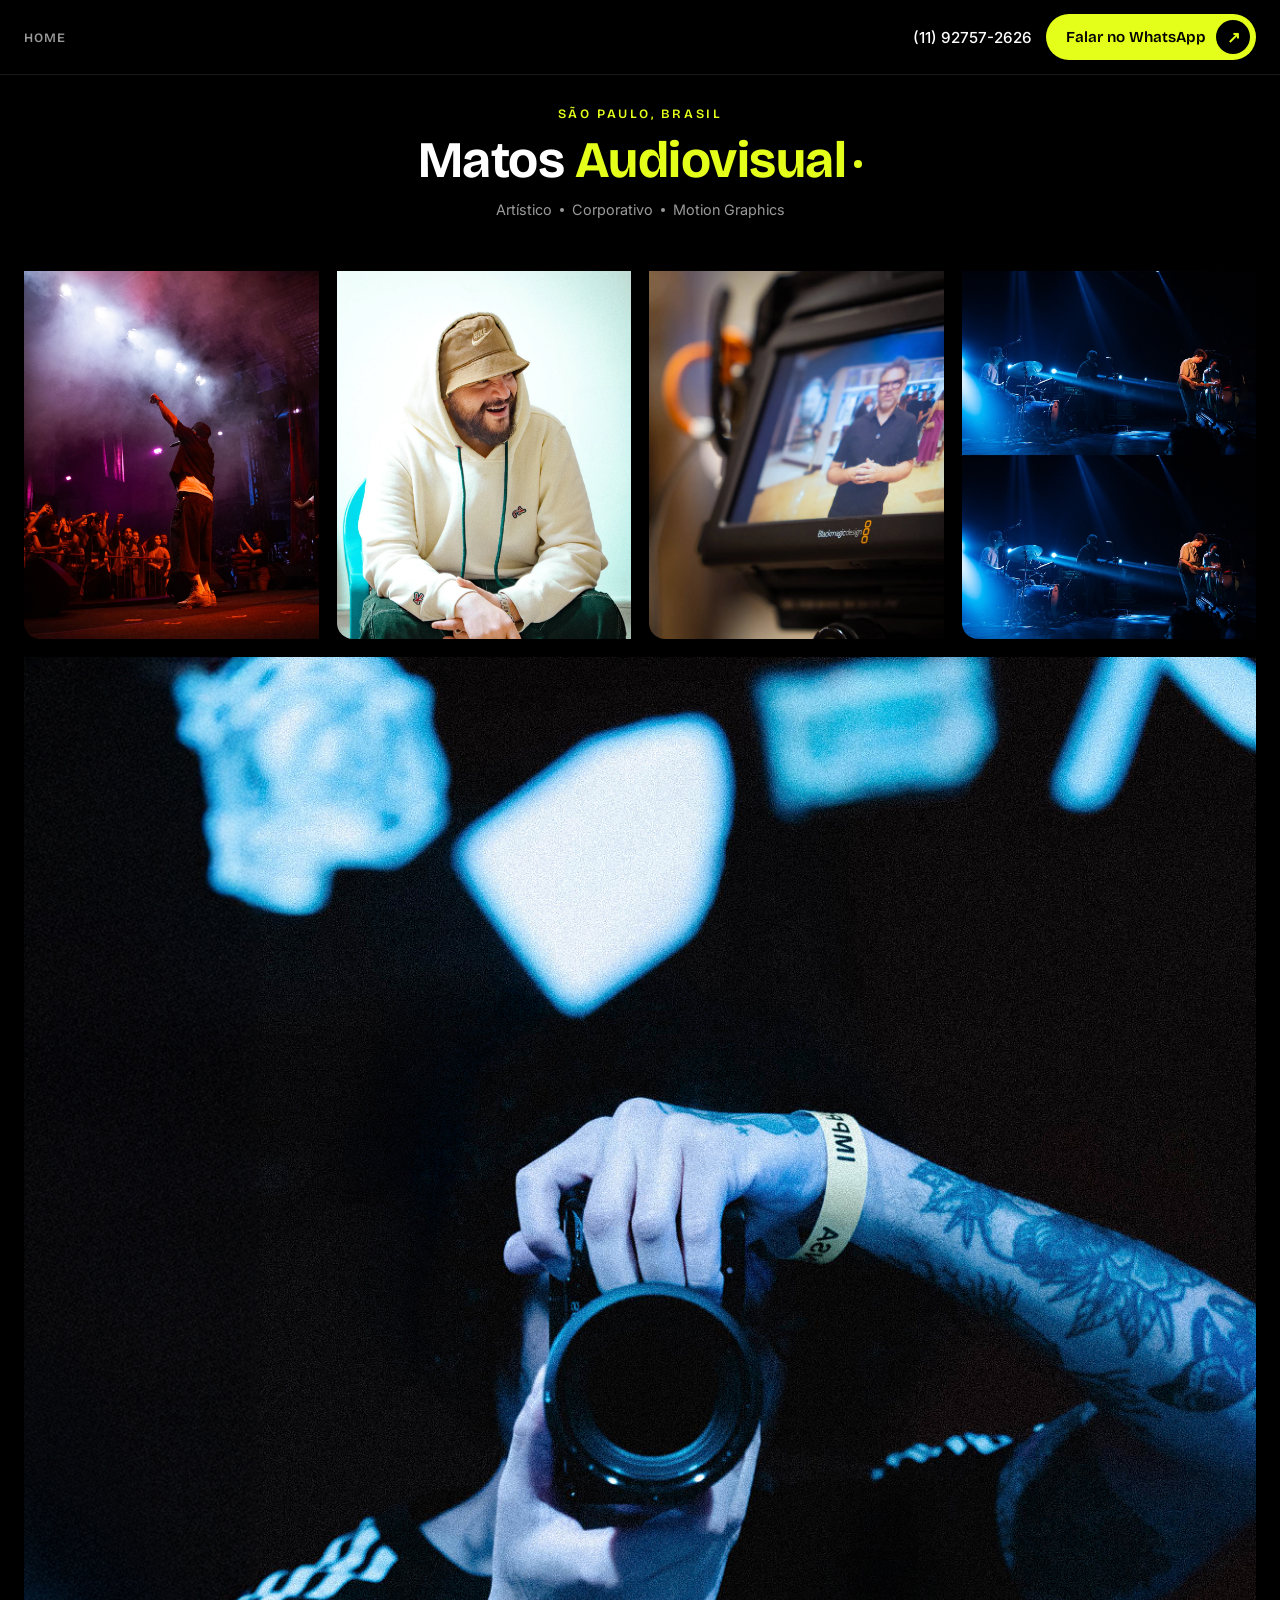
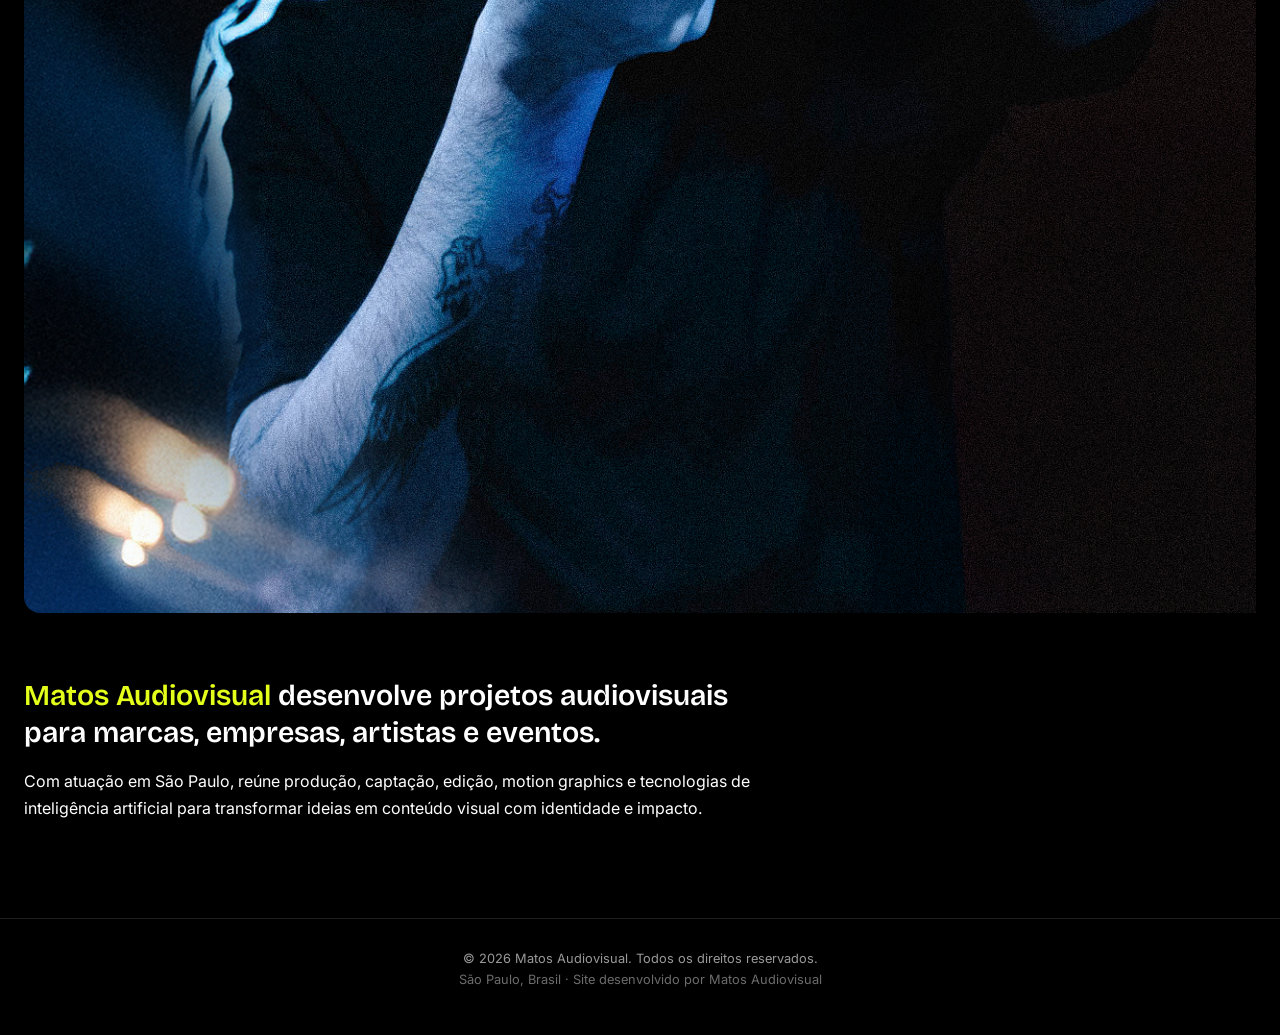
<file: index.html>
<!DOCTYPE html>
<html lang="pt-BR">
<head>
<meta charset="UTF-8">
<meta name="viewport" content="width=device-width, initial-scale=1.0">
<title>Matos Audiovisual — Portfólio</title>
<link rel="preconnect" href="https://fonts.googleapis.com">
<link rel="preconnect" href="https://fonts.gstatic.com" crossorigin>
<link href="https://fonts.googleapis.com/css2?family=Bricolage+Grotesque:opsz,wght@12..96,400;12..96,500;12..96,600;12..96,700&family=Inter:wght@300;400;500;600&display=swap" rel="stylesheet">
<link rel="stylesheet" href="style.css">
<link rel="stylesheet" href="artistico.css">
<link rel="stylesheet" href="home.css">
</head>
<body>

  <header class="hero">
    <p class="eyebrow">São Paulo, Brasil</p>
    <h1 class="logo">Matos <span class="accent-pink">Audiovisual</span><span class="pulse-dot"></span></h1>
    <p class="tagline">
      <a href="artistico.html" class="tagline-link">Artístico</a> <span class="dot"></span>
      <a href="corporativo.html" class="tagline-link">Corporativo</a> <span class="dot"></span>
      <a href="motion.html" class="tagline-link">Motion Graphics</a>
    </p>
  </header>

  <main>
    <!-- 4 cards lado a lado (2x2 no celular) — montados pelo home.js -->
    <section class="home-cards" id="homeCards"></section>

    <!-- Foto de destaque fixa: salve em imagens/home/destaque.jpg
         (também aceita .jpeg, .png ou .webp). Se não existir, a seção some. -->
    <section class="home-featured" hidden>
      <img alt="">
    </section>

    <!-- Quem sou: edite o texto aqui -->
    <section class="about">
      <p class="about-lead"><span class="about-hl">Matos Audiovisual</span> desenvolve projetos audiovisuais para marcas, empresas, artistas e eventos.</p>
      <p class="about-body">Com atuação em São Paulo, reúne produção, captação, edição, motion graphics e tecnologias de inteligência artificial para transformar ideias em conteúdo visual com identidade e impacto.</p>
    </section>
  </main>

  <script src="artists-data.js"></script>
  <script src="slideshow.js"></script>
  <script src="home.js"></script>
  <script src="site.js"></script>
</body>
</html>
</file>
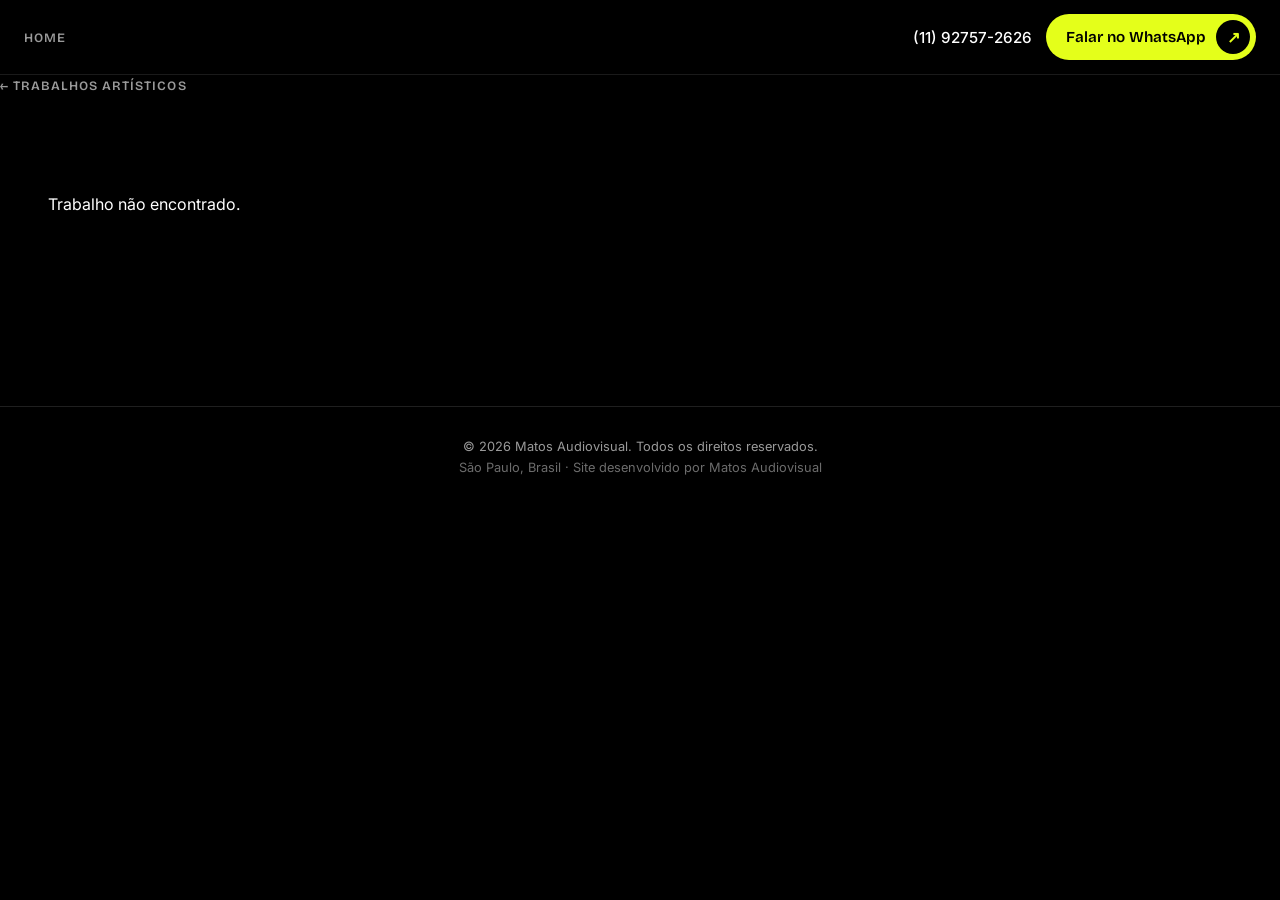
<file: artista.html>
<!DOCTYPE html>
<html lang="pt-BR">
<head>
<meta charset="UTF-8">
<meta name="viewport" content="width=device-width, initial-scale=1.0">
<title>Trabalho — Matos Audiovisual</title>
<link rel="preconnect" href="https://fonts.googleapis.com">
<link rel="preconnect" href="https://fonts.gstatic.com" crossorigin>
<link href="https://fonts.googleapis.com/css2?family=Bricolage+Grotesque:opsz,wght@12..96,400;12..96,500;12..96,600;12..96,700&family=Inter:wght@300;400;500;600&display=swap" rel="stylesheet">
<link rel="stylesheet" href="style.css">
<link rel="stylesheet" href="artista.css">
</head>
<body>

  <header class="page-header">
    <a href="artistico.html" class="motion-tag">&larr; Trabalhos Artísticos</a>
  </header>

  <main>
    <section class="artist-masonry" id="artistMasonry">
      <!-- fotos montadas automaticamente pelo artista.js -->
    </section>
  </main>

  <!-- LIGHTBOX com navegação -->
  <div class="lightbox" id="lightbox">
    <button class="lightbox-close" id="lightboxClose" aria-label="Fechar">&times;</button>
    <span class="lightbox-counter" id="lightboxCounter"></span>
    <button class="lightbox-nav lightbox-prev" id="lightboxPrev" aria-label="Foto anterior">&#8249;</button>
    <div class="lightbox-content" id="lightbox-content"></div>
    <button class="lightbox-nav lightbox-next" id="lightboxNext" aria-label="Próxima foto">&#8250;</button>
  </div>

  <script src="artists-data.js"></script>
  <script src="artista.js"></script>
  <script src="site.js"></script>
</body>
</html>
</file>
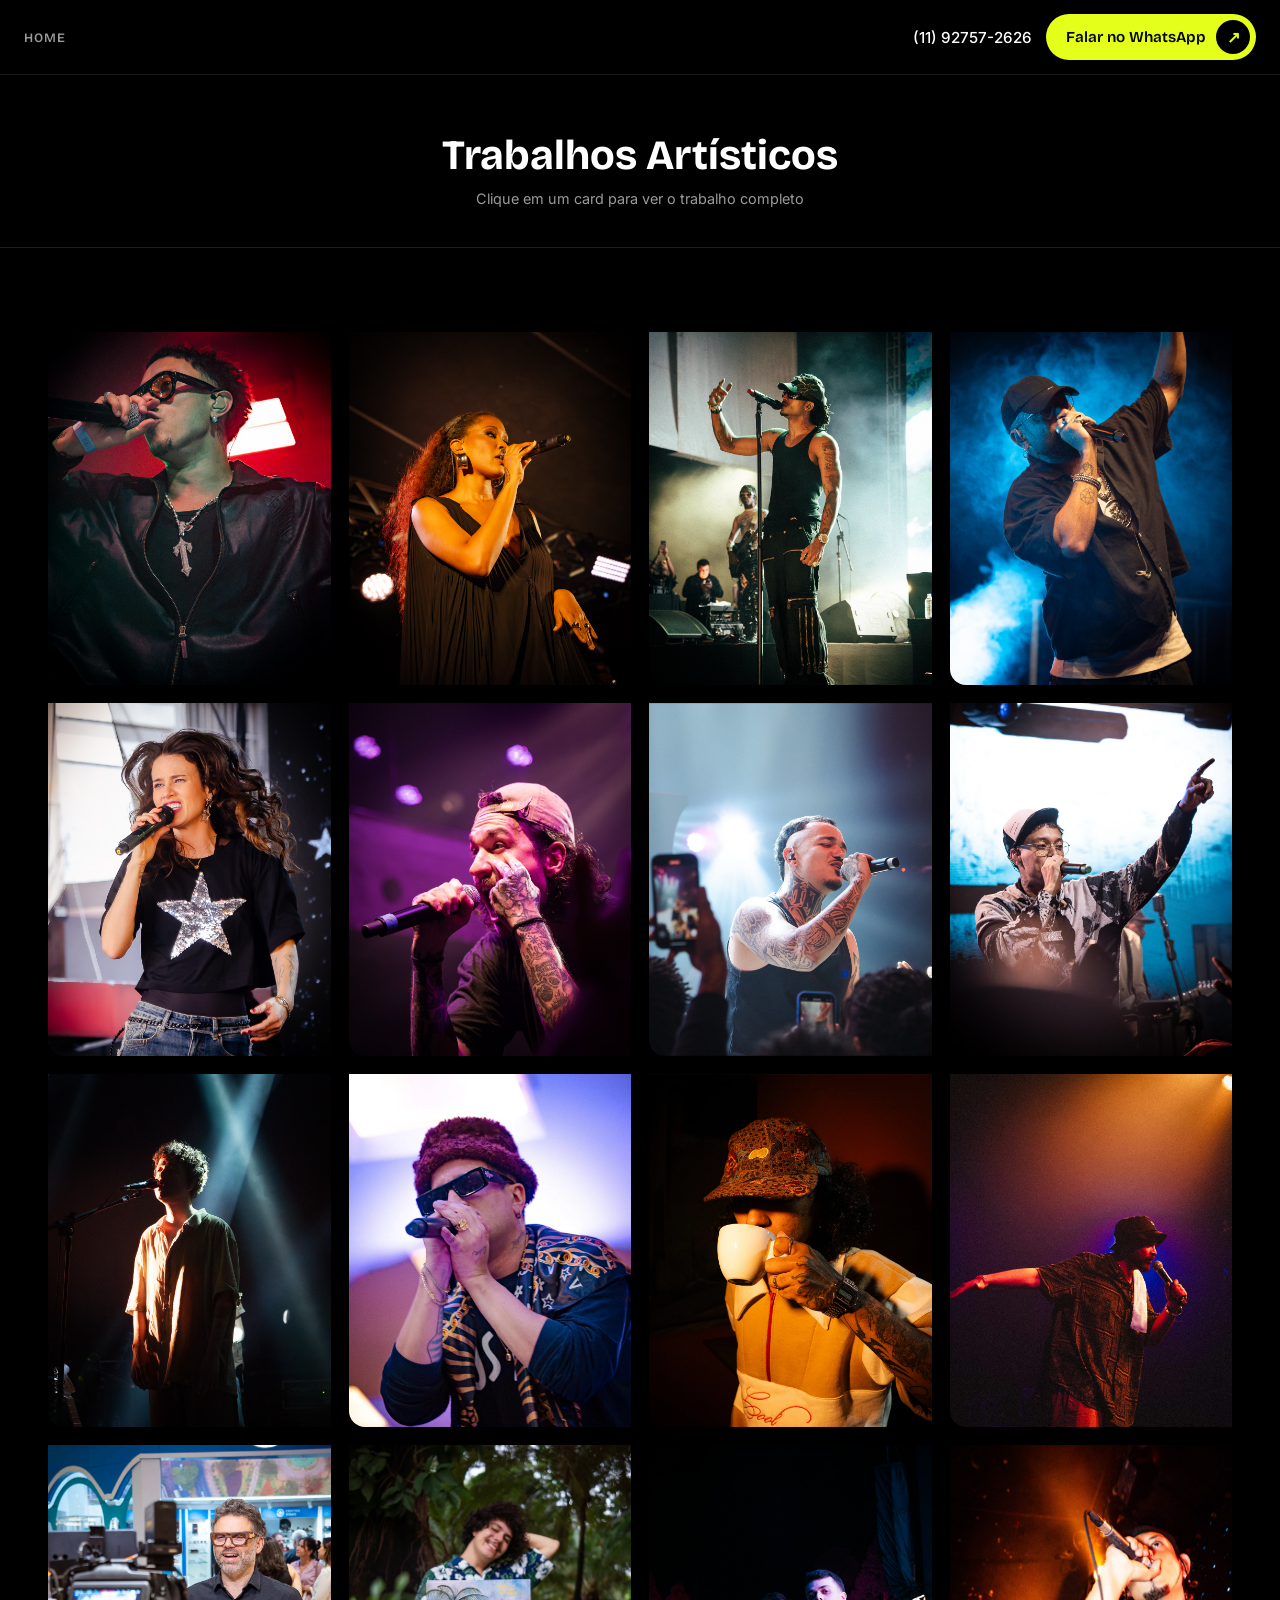
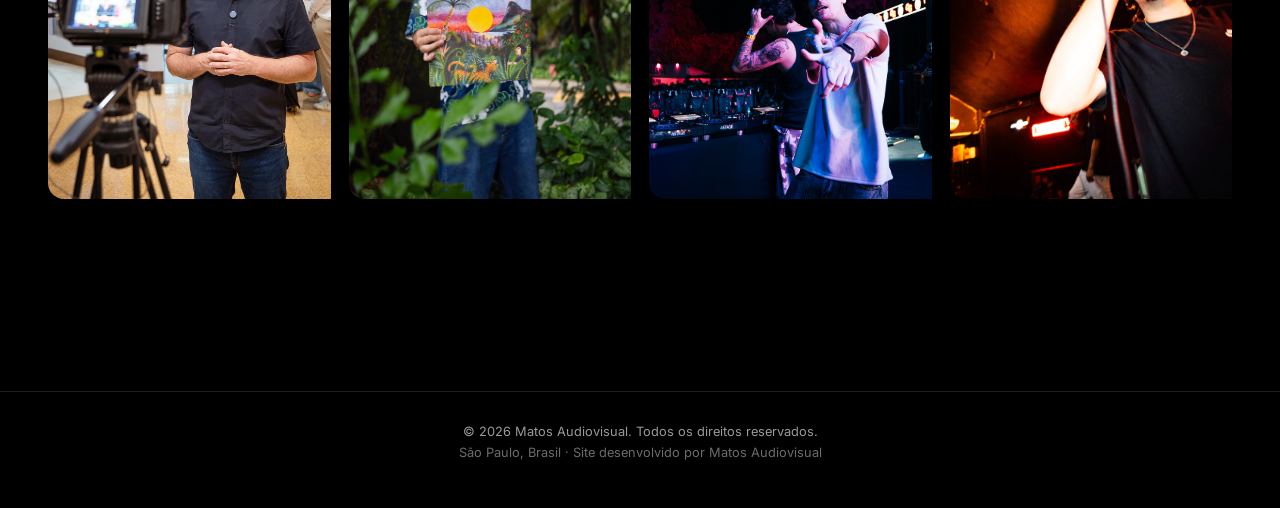
<file: artistico.html>
<!DOCTYPE html>
<html lang="pt-BR">
<head>
<meta charset="UTF-8">
<meta name="viewport" content="width=device-width, initial-scale=1.0">
<title>Trabalhos Artísticos — Matos Audiovisual</title>
<link rel="preconnect" href="https://fonts.googleapis.com">
<link rel="preconnect" href="https://fonts.gstatic.com" crossorigin>
<link href="https://fonts.googleapis.com/css2?family=Bricolage+Grotesque:opsz,wght@12..96,400;12..96,500;12..96,600;12..96,700&family=Inter:wght@300;400;500;600&display=swap" rel="stylesheet">
<link rel="stylesheet" href="style.css">
<link rel="stylesheet" href="artistico.css">
</head>
<body>

  <header class="page-header">
    <h1 class="page-title">Trabalhos Artísticos</h1>
    <p class="page-sub">Clique em um card para ver o trabalho completo</p>
  </header>

  <main>
    <section class="artist-grid" id="artistGrid">
      <!-- os cards são montados automaticamente pelo artistico.js -->
    </section>
  </main>

  <script src="artists-data.js"></script>
  <script src="slideshow.js"></script>
  <script src="artistico.js"></script>
  <script src="site.js"></script>
</body>
</html>
</file>
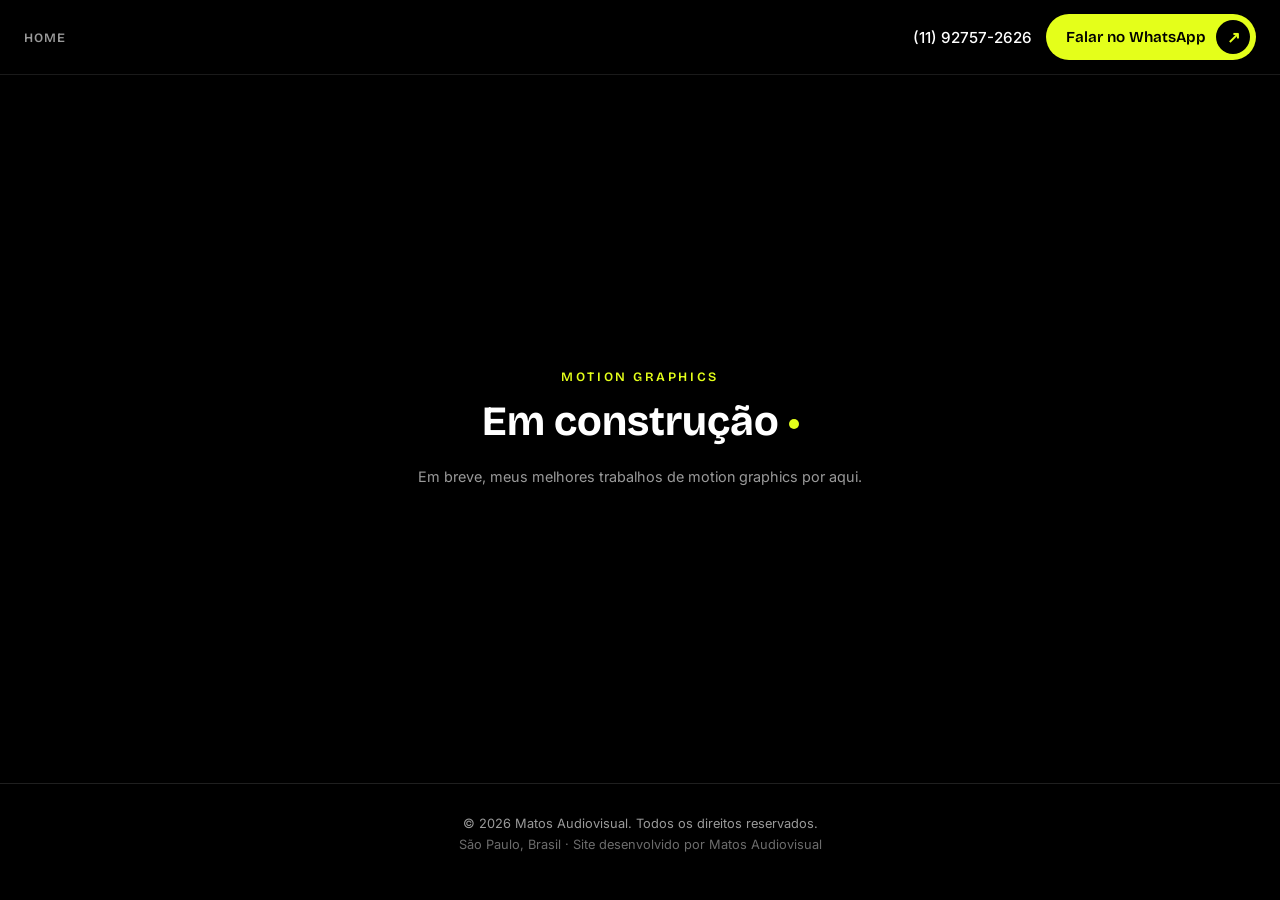
<file: motion.html>
<!DOCTYPE html>
<html lang="pt-BR">
<head>
<meta charset="UTF-8">
<meta name="viewport" content="width=device-width, initial-scale=1.0">
<title>Motion — Matos Audiovisual</title>
<link rel="preconnect" href="https://fonts.googleapis.com">
<link rel="preconnect" href="https://fonts.gstatic.com" crossorigin>
<link href="https://fonts.googleapis.com/css2?family=Bricolage+Grotesque:opsz,wght@12..96,400;12..96,500;12..96,600;12..96,700&family=Inter:wght@300;400;500;600&display=swap" rel="stylesheet">
<link rel="stylesheet" href="style.css">
<link rel="stylesheet" href="motion.css">
</head>
<body class="motion-page">


  <main class="motion-wrap">
    <p class="motion-eyebrow">Motion Graphics</p>

    <h1 class="motion-title">Em construção</h1>

    <p class="motion-sub">
      Em breve, meus melhores trabalhos de motion graphics por aqui.
    </p>
  </main>

  <script src="site.js"></script>
</body>
</html>
</file>
<file: style.css>
/* =========================================================
   MATOS AUDIOVISUAL — Portfólio
   Paleta: Mono Contrast — preto + branco + um único acento
   verde-limão fluorescente (cor de marca-texto). Sem gradientes.

   -> Pra trocar as cores, mexa só nas variáveis abaixo.
   ========================================================= */

:root {
  --bg: #000000;        /* preto puro de fundo */
  --surface: #141414;   /* fundo dos cards antes da imagem carregar */
  --accent: #E4FF1A;    /* único acento: verde-limão fluorescente (cor de marca-texto) */
  --text: #FFFFFF;      /* texto principal */
  --text-dim: #9A9A9A;  /* texto de apoio */
  --radius: 16px;
  --corner: 0 0 0 var(--radius); /* arredondado só no canto inferior esquerdo */
  --header-h: 74px;     /* altura do menu fixo (desktop) */
  --font-display: 'Bricolage Grotesque', sans-serif;
  --font-body: 'Inter', sans-serif;
}

* {
  box-sizing: border-box;
}

html {
  scroll-behavior: smooth;
}

body {
  margin: 0;
  padding-top: var(--header-h); /* espaço pro menu fixo */
  background: var(--bg);
  color: var(--text);
  font-family: var(--font-body);
  -webkit-font-smoothing: antialiased;
}

/* =========================================================
   RÉGUA TIPOGRÁFICA COMPARTILHADA
   Texto pequeno de contexto, um foco médio/claro, nada
   gigante gritando. Use essas classes em páginas novas.
   ========================================================= */

.eyebrow {
  font-family: var(--font-display);
  font-weight: 600;
  letter-spacing: 0.2em;
  text-transform: uppercase;
  font-size: 0.8rem;
  color: var(--accent);
  margin: 0;
}

.heading-md {
  font-family: var(--font-display);
  font-weight: 700;
  font-size: clamp(1.8rem, 5vw, 2.6rem);
  line-height: 1.15;
  color: var(--text);
  margin: 0;
  letter-spacing: -0.01em;
}

.text-sm {
  font-family: var(--font-body);
  font-weight: 400;
  font-size: 0.9rem;
  color: var(--text-dim);
  line-height: 1.6;
  margin: 0;
}

/* pequeno indicador "vivo" (bolinha que pisca discretamente) */
.pulse-dot {
  display: inline-block;
  width: 8px;
  height: 8px;
  margin-left: 8px;
  border-radius: 50%;
  background: var(--accent);
  vertical-align: middle;
  animation: neon-flicker 2.6s infinite;
}

@keyframes neon-flicker {
  0%, 19%, 21%, 23%, 54%, 56%, 100% { opacity: 1; }
  20%, 22%, 55% { opacity: 0.25; }
}

/* =========================================================
   MENU FIXO (injetado pelo site.js em todas as páginas)
   ========================================================= */

.site-header {
  position: fixed;
  top: 0;
  left: 0;
  right: 0;
  z-index: 900;
  display: flex;
  align-items: center;
  justify-content: space-between;
  gap: 16px;
  padding: 14px 24px;
  background: var(--bg);
  border-bottom: 1px solid rgba(255, 255, 255, 0.1);
}

/* WhatsApp: número visível/copiável + botão que abre a conversa */
.wa {
  display: flex;
  align-items: center;
  gap: 14px;
}

.wa-number {
  font-family: var(--font-body);
  font-weight: 500;
  font-size: 0.95rem;
  color: var(--text);
  white-space: nowrap;
  user-select: all;          /* um clique seleciona o número inteiro */
  -webkit-user-select: all;
  cursor: text;
}

.wa-btn {
  display: flex;
  align-items: center;
  gap: 10px;
  padding: 6px 6px 6px 20px;
  background: var(--accent);
  color: #000000;
  font-family: var(--font-display);
  font-weight: 600;
  font-size: 0.95rem;
  text-decoration: none;
  white-space: nowrap;
  border-radius: 999px;
  transition: opacity 0.2s ease;
}

.wa-btn:hover {
  opacity: 0.88;
}

.wa-label { white-space: nowrap; }

.wa-arrow {
  display: flex;
  align-items: center;
  justify-content: center;
  width: 34px;
  height: 34px;
  border-radius: 50%;
  background: #000000;
  color: var(--accent);
  font-size: 1rem;
}

/* =========================================================
   HERO / CABEÇALHO DA HOME
   ========================================================= */

.hero {
  padding: 32px 24px 24px;
  text-align: center;
  background: var(--bg);
}

.hero .eyebrow {
  display: block;
}

.logo {
  margin: 8px 0 0;
  font-family: var(--font-display);
  font-weight: 700;
  font-size: clamp(2rem, 5vw, 3.2rem);
  letter-spacing: -0.01em;
  color: var(--text);
}

.logo .accent-pink {
  color: var(--accent);
}

.tagline {
  margin: 10px 0 0;
  font-family: var(--font-body);
  font-weight: 400;
  font-size: 0.9rem;
  color: var(--text-dim);
  display: flex;
  align-items: center;
  justify-content: center;
  gap: 8px;
  flex-wrap: wrap;
}

.dot {
  display: inline-block;
  width: 4px;
  height: 4px;
  border-radius: 50%;
  background: var(--text-dim);
}

.tagline-link {
  color: var(--text-dim);
  text-decoration: none;
  border-bottom: 1px solid transparent;
  transition: color 0.2s ease, border-color 0.2s ease;
}

.tagline-link:hover {
  color: var(--text);
  border-color: var(--accent);
}

main {
  max-width: 1280px;
  margin: 0 auto;
  padding: 28px 24px 96px;
}

/* =========================================================
   LIGHTBOX (usado na página individual do artista)
   ========================================================= */

.lightbox {
  position: fixed;
  inset: 0;
  background: rgba(0, 0, 0, 0.96);
  display: none;
  align-items: center;
  justify-content: center;
  padding: 32px;
  z-index: 1000;
}

.lightbox.open {
  display: flex;
}

.lightbox-content {
  max-width: min(1100px, 92vw);
  max-height: 88vh;
}

.lightbox-content img,
.lightbox-content video {
  max-width: 100%;
  max-height: 88vh;
  border-radius: var(--corner);
  display: block;
}

.lightbox-close {
  position: absolute;
  top: 24px;
  right: 32px;
  background: none;
  border: none;
  color: var(--text);
  font-size: 2.5rem;
  line-height: 1;
  cursor: pointer;
  transition: color 0.2s ease;
}

.lightbox-close:hover {
  color: var(--accent);
}

/* ---------- TAG "VOLTAR" (link pequeno) ---------- */

.motion-tag {
  font-family: var(--font-display);
  font-weight: 600;
  font-size: 0.8rem;
  letter-spacing: 0.08em;
  text-transform: uppercase;
  color: var(--text);
  text-decoration: none;
  opacity: 0.6;
  transition: opacity 0.2s ease, color 0.2s ease;
}

.motion-tag:hover {
  opacity: 1;
  color: var(--accent);
}

/* ---------- RODAPÉ (injetado pelo site.js) ---------- */

.site-footer {
  text-align: center;
  padding: 32px 24px 48px;
  color: var(--text-dim);
  font-size: 0.8rem;
  border-top: 1px solid rgba(255, 255, 255, 0.12);
  background: var(--bg);
}

.site-footer p {
  margin: 0;
}

.site-footer .credit {
  margin-top: 6px;
  opacity: 0.7;
}

/* ---------- ACESSIBILIDADE / RESPONSIVO ---------- */

button:focus-visible,
a:focus-visible {
  outline: 2px solid var(--accent);
  outline-offset: 3px;
}

/* celular: menu numa linha só (Home + número + botão compacto) */
@media (max-width: 640px) {
  :root { --header-h: 68px; }

  .site-header { padding: 10px 16px; gap: 10px; }
  .wa { gap: 10px; }
  .wa-number { font-size: 0.85rem; }
  .wa-btn { padding: 4px; }
  .wa-label { display: none; }   /* fica só a setinha ↗ */
  .hero { padding: 24px 20px 20px; }
}

@media (prefers-reduced-motion: reduce) {
  * {
    transition: none !important;
    animation: none !important;
  }
}
</file>
<file: artistico.css>
/* =========================================================
   TRABALHOS ARTÍSTICOS — grid de cards por artista
   Usa as variáveis de cor/fonte do style.css.
   ========================================================= */

.page-header {
  padding: 56px 24px 40px;
  text-align: center;
  border-bottom: 1px solid rgba(255, 255, 255, 0.12);
}

.page-header .motion-tag {
  position: static;
  display: inline-block;
  opacity: 1;
  margin-bottom: 16px;
}

.page-title {
  font-family: var(--font-display);
  font-weight: 700;
  font-size: clamp(1.8rem, 5vw, 2.6rem);
  margin: 0;
  color: var(--text);
}

.page-sub {
  margin: 10px 0 0;
  font-family: var(--font-body);
  font-size: 0.9rem;
  color: var(--text-dim);
}

.artist-grid {
  max-width: 1280px;
  margin: 0 auto;
  padding: 56px 24px 96px;
  display: grid;
  grid-template-columns: repeat(4, 1fr);
  gap: 18px;
}

.artist-card {
  position: relative;
  display: block;
  aspect-ratio: 4 / 5;
  border-radius: var(--corner);
  overflow: hidden;
  background: var(--surface);
  text-decoration: none;
  transition: box-shadow 0.3s ease;
}

.artist-card:hover {
  box-shadow: 0 0 0 1px rgba(228, 255, 26, 0.4), 0 16px 32px rgba(228, 255, 26, 0.14);
}

.artist-card img {
  width: 100%;
  height: 100%;
  object-fit: cover;
  display: block;
  transition: transform 0.6s ease, opacity 0.5s ease;
}

.artist-card:hover img {
  transform: scale(1.06);
}

@media (max-width: 860px) {
  .artist-grid {
    grid-template-columns: repeat(2, 1fr);
  }
}

/* camada da foto nova no cruzamento (entra por cima da antiga) */
.artist-card img.fade-in {
  position: absolute;
  inset: 0;
  opacity: 0;
  transition: opacity 0.5s ease, transform 0.6s ease;
}
</file>
<file: home.css>
/* =========================================================
   HOME — 4 cards lado a lado + foto de destaque
   ========================================================= */

.home-cards {
  display: grid;
  grid-template-columns: repeat(4, 1fr);
  gap: 18px;
}

/* os cards da Home não são clicáveis: só vitrine */
.home-cards .artist-card {
  cursor: default;
}

.home-featured {
  margin-top: 18px;
}

.home-featured img {
  display: block;
  width: 100%;      /* vai até as margens do grid */
  height: auto;
  border-radius: var(--corner);
  background: var(--surface);
}

/* celular: 2 em cima, 2 embaixo */
@media (max-width: 860px) {
  .home-cards {
    grid-template-columns: repeat(2, 1fr);
    gap: 12px;
  }
  .home-featured { margin-top: 12px; }
}

/* ---------- Quem sou ---------- */

.about {
  margin-top: 64px;
  max-width: 760px;
}

.about-lead {
  margin: 0;
  font-family: var(--font-display);
  font-weight: 600;
  font-size: clamp(1.3rem, 2.6vw, 1.8rem);
  line-height: 1.3;
  color: var(--text);
}

.about-body {
  margin: 16px 0 0;
  font-family: var(--font-body);
  font-size: 1rem;
  line-height: 1.7;
  color: var(--text);
}

/* "Matos Audiovisual" em destaque na cor de acento */
.about-hl {
  color: var(--accent);
}
</file>
<file: artista.css>
/* =========================================================
   PÁGINA INDIVIDUAL DO ARTISTA — galeria estilo masonry
   ========================================================= */

.artist-masonry {
  max-width: 1400px;
  margin: 0 auto;
  padding: 56px 24px 96px;
  column-count: 4;
  column-gap: 16px;
}

.artist-masonry img {
  width: 100%;
  display: block;
  margin-bottom: 16px;
  border-radius: var(--corner);
  break-inside: avoid;
  cursor: pointer;
  transition: box-shadow 0.3s ease;
}

.artist-masonry img:hover {
  box-shadow: 0 0 0 1px rgba(228, 255, 26, 0.4), 0 12px 28px rgba(228, 255, 26, 0.14);
}

@media (max-width: 1100px) {
  .artist-masonry { column-count: 3; }
}

@media (max-width: 760px) {
  .artist-masonry { column-count: 2; }
}

/* ---------- LIGHTBOX com navegação (setas + X) ---------- */

.lightbox-nav {
  position: fixed;
  top: 0;
  bottom: 0;
  display: flex;
  align-items: center;
  z-index: 1001;
  background: none;
  border: none;
  color: var(--text);
  font-size: 2.5rem;
  cursor: pointer;
  padding: 0 24px;
  transition: color 0.2s ease;
}

.lightbox-nav:hover {
  color: var(--accent);
}

.lightbox-prev { left: 0; }
.lightbox-next { right: 0; }

.lightbox-counter {
  position: fixed;
  top: 24px;
  left: 50%;
  transform: translateX(-50%);
  z-index: 1001;
  color: var(--text);
  font-family: var(--font-display);
  font-size: 0.85rem;
  letter-spacing: 0.08em;
  opacity: 0.75;
}
</file>
<file: motion.css>
/* =========================================================
   MOTION — página "em construção"
   Usa as variáveis de cor e fonte do style.css. Trocando a
   paleta lá (ou a fonte), essa página acompanha sozinha.
   ========================================================= */

.motion-page {
  min-height: 100vh;
  display: flex;
  flex-direction: column;
  background: var(--bg);
  position: relative;
}

.motion-wrap {
  text-align: center;
  padding: 32px;
  max-width: 560px;
  margin: auto; /* centraliza no espaço entre o menu e o rodapé */
}

.motion-eyebrow {
  font-family: var(--font-display);
  font-weight: 600;
  letter-spacing: 0.2em;
  text-transform: uppercase;
  font-size: 0.8rem;
  color: var(--accent);
  margin: 0 0 14px;
}

/* ---------- "Em construção" — foco principal, tamanho médio ---------- */

.motion-title {
  font-family: var(--font-display);
  font-weight: 700;
  font-size: clamp(1.8rem, 5vw, 2.6rem);
  line-height: 1.15;
  margin: 0;
  color: var(--text);
  position: relative;
  display: inline-block;
}

/* efeito "letreiro neon piscando" — bem mais discreto que os confetes,
   e conversa com a paleta rosa neon do site */
.motion-title::after {
  content: '';
  display: inline-block;
  width: 10px;
  height: 10px;
  margin-left: 10px;
  border-radius: 50%;
  background: var(--accent);
  vertical-align: middle;
  animation: neon-flicker 2.6s infinite;
}

@keyframes neon-flicker {
  0%, 19%, 21%, 23%, 54%, 56%, 100% { opacity: 1; }
  20%, 22%, 55% { opacity: 0.25; }
}

.motion-sub {
  margin: 20px 0 0;
  font-family: var(--font-body);
  font-weight: 400;
  font-size: 0.9rem;
  color: var(--text-dim);
  line-height: 1.6;
}

@media (prefers-reduced-motion: reduce) {
  .motion-title::after {
    animation: none;
  }
}
</file>
